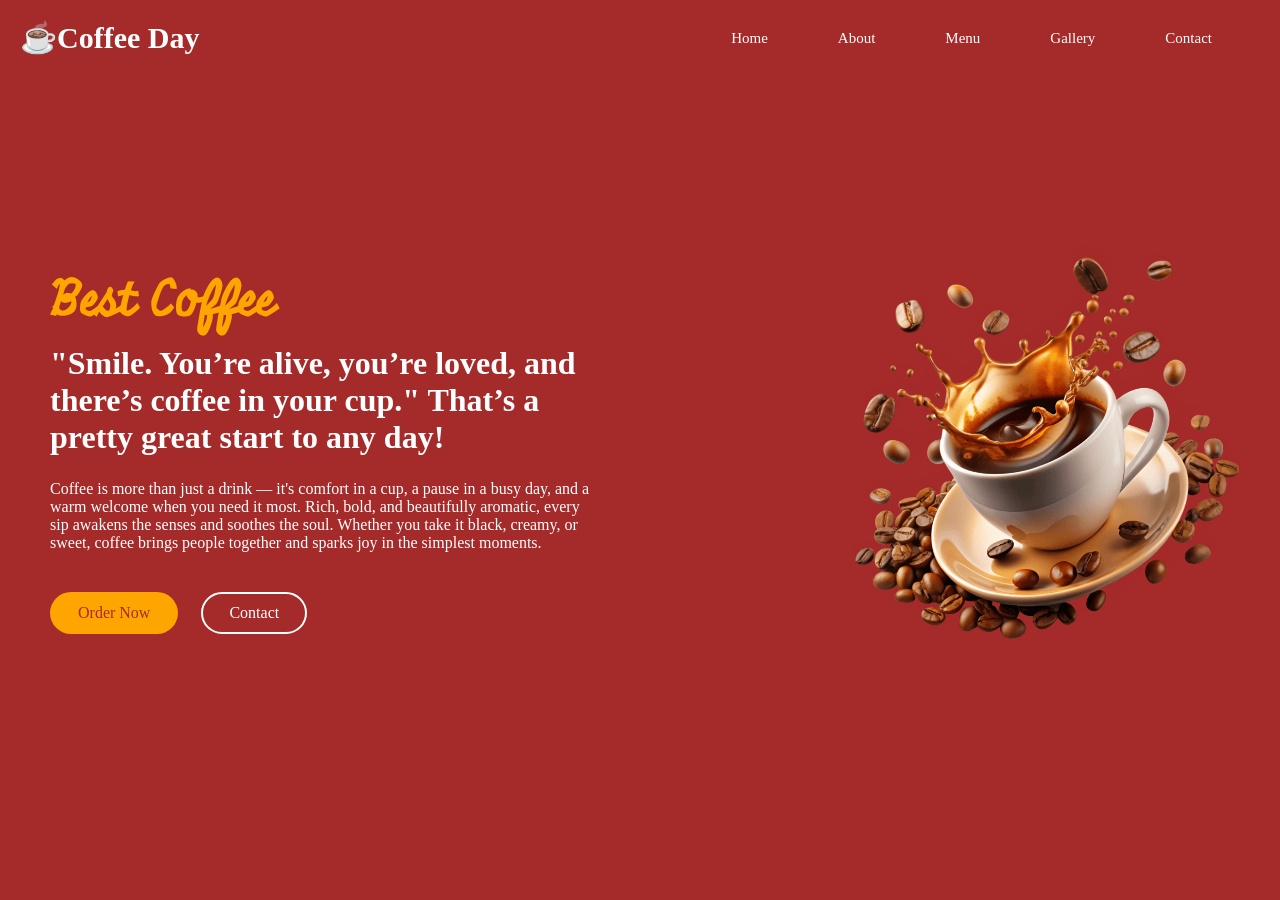
<file: index.html>
<html lang="en">
<head>
    <meta charset="UTF-8">
    <meta name="viewport" content="width=device-width, initial-scale=1.0">
    <title>Coffee Website</title>
    <link rel="stylesheet" href="styles.css">
</head>
<body>
    <header>
        <nav class="navbar">
            <a href="index.html" class="nav-logo">
                <h2 class="logo-text">☕Coffee Day</h2>
            </a>
            <ul class="nav-menu">
                <li class="nav-item">
                    <a href="index.html" class="nav-link">Home</a>
                    <a href="about.html" class="nav-link">About</a>
                    <a href="menu.html" class="nav-link">Menu</a>
                    <a href="gallery.html" class="nav-link">Gallery</a>
                    <a href="contact.html" class="nav-link">Contact</a>
                </li>
            </ul>
        </nav>
    </header>
    <main>
        <section class="section">
            <div class="content">
                <div class="details">
                    <h2 class="title">Best Coffee</h2>
                    <h3 class="subtitle">"Smile. You’re alive, you’re loved, and there’s coffee in your cup."
That’s a pretty great start to any day!</h3>
                    <p class="description">Coffee is more than just a drink — it's comfort in a cup, a pause in a busy day, and a warm welcome when you need it most. Rich, bold, and beautifully aromatic, every sip awakens the senses and soothes the soul. Whether you take it black, creamy, or sweet, coffee brings people together and sparks joy in the simplest moments.</p>
                    <div class="buttons">
                        <a href="menu.html" class="button order">Order Now</a>
                        <a href="contact.html" class="button contact">Contact</a>
                    </div>
                </div>
                <div class="image">
                    <img src="coffee1.png" alt="Hero">
                </div>
            </div>
        </section>
    </main>
</body>
</html>
</file>
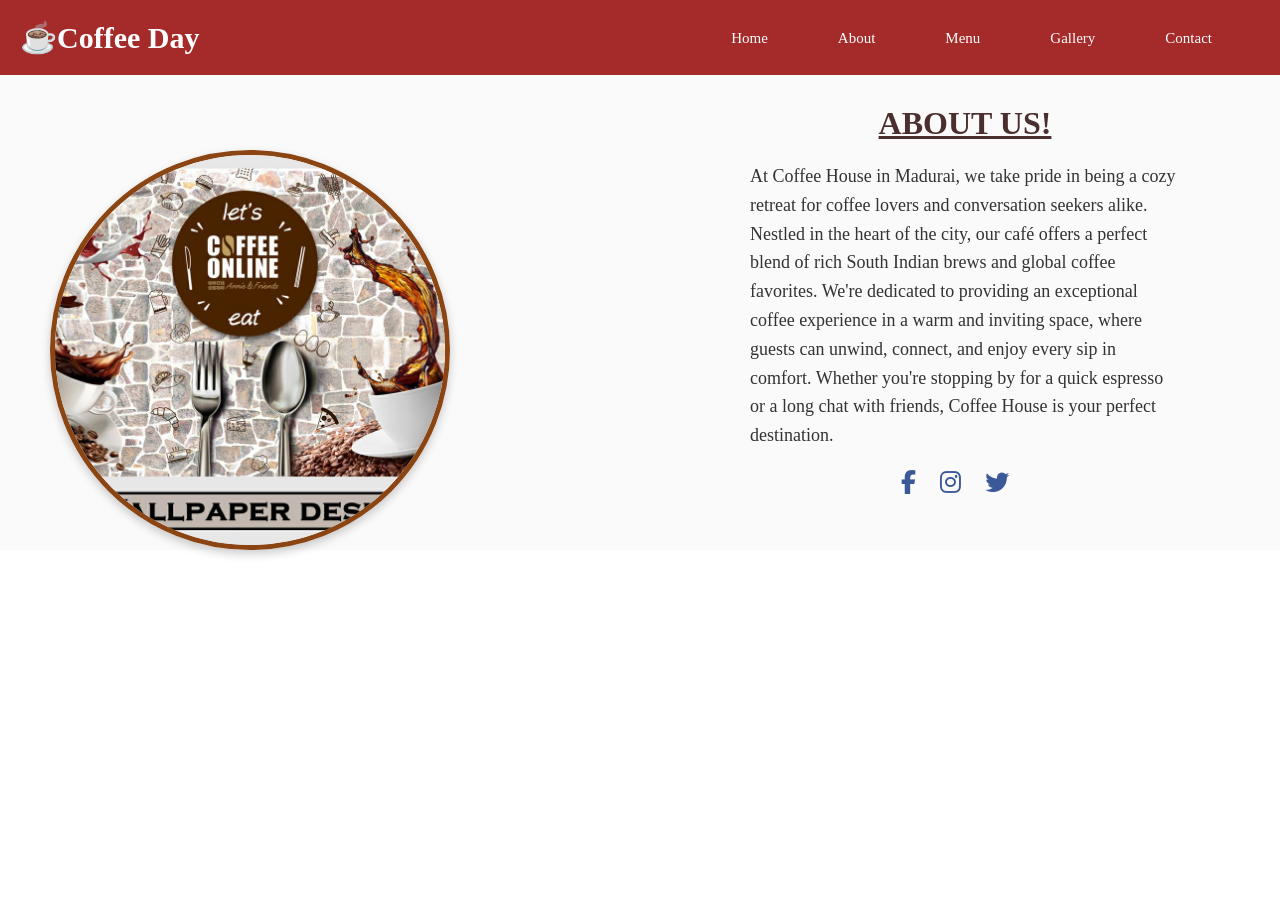
<file: about.html>
<html lang="en">
<head>
    <meta charset="UTF-8">
    <meta name="viewport" content="width=device-width, initial-scale=1.0">
    <title>Document</title>
    <link rel="stylesheet" href="styles.css">
    <link rel="stylesheet" href="styles1.css">
    <link rel="stylesheet" href="https://cdnjs.cloudflare.com/ajax/libs/font-awesome/6.4.0/css/all.min.css">

</head>
<body>
    <header>
        <nav class="navbar">
            <a href="#" class="nav-logo">
                <h2 class="logo-text">☕Coffee Day</h2>
            </a>
            <ul class="nav-menu">
                <li class="nav-item">
                    <a href="index.html" class="nav-link">Home</a>
                    <a href="about.html" class="nav-link">About</a>
                    <a href="menu.html" class="nav-link">Menu</a>
                    <a href="gallery.html" class="nav-link">Gallery</a>
                    <a href="contact.html" class="nav-link">Contact</a>
                </li>
            </ul>
        </nav>
    </header>
    <main>
        <section class="about">
            <div class="about-content">
                <div class="image">
                    <img src="about.png" alt="about" class="img" />
                </div>
                <div class="about-details">
                    <h2>ABOUT US!</h2>
                    <p>
                        At Coffee House in Madurai, we take pride in being a cozy retreat for coffee lovers and conversation seekers alike. Nestled in the heart of the city, our café offers a perfect blend of rich South Indian brews and global coffee favorites. We're dedicated to providing an exceptional coffee experience in a warm and inviting space, where guests can unwind, connect, and enjoy every sip in comfort. Whether you're stopping by for a quick espresso or a long chat with friends, Coffee House is your perfect destination.
                    </p>
                    <div class="social-icons">
                        <a href="https://facebook.com/yourpage" class="icon"><i class="fab fa-facebook-f"></i></a>
                        <a href="https://instagram.com/yourpage" class="icon"><i class="fab fa-instagram"></i></a>
                        <a href="https://twitter.com/yourpage" class="icon"><i class="fab fa-twitter"></i></a>
                    </div>
                </div>
            </div>
        </section>
    </main>
</body>
</html>
</file>
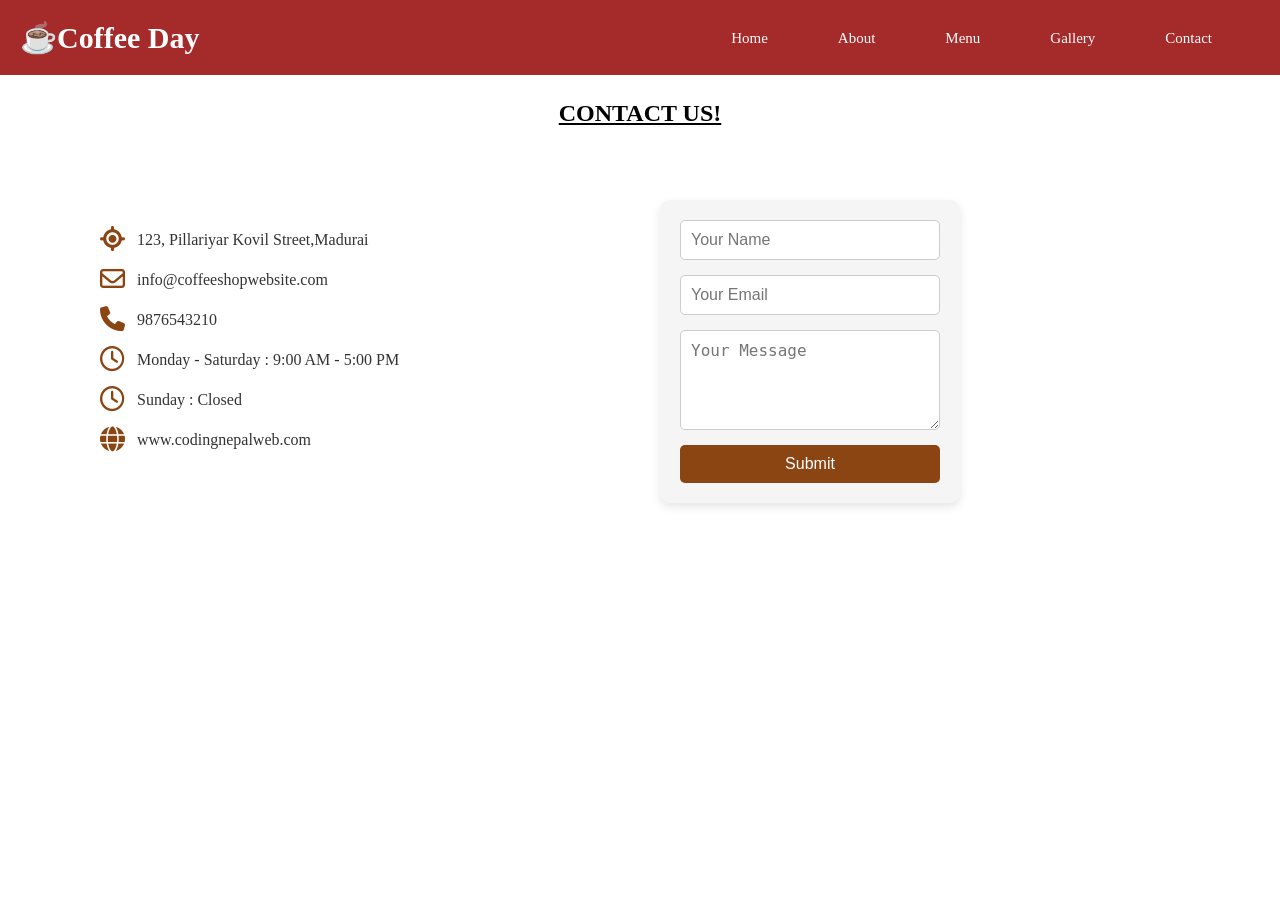
<file: contact.html>
<html lang="en">
<head>
    <meta charset="UTF-8">
    <meta name="viewport" content="width=device-width, initial-scale=1.0">
    <title>Document</title>
    <link rel="stylesheet" href="styles.css">
    <link rel="stylesheet" href="styles2.css">
     <link rel="stylesheet" href="https://cdnjs.cloudflare.com/ajax/libs/font-awesome/6.4.0/css/all.min.css">
</head>
</head>
<body>
    <header>
        <nav class="navbar">
            <a href="#" class="nav-logo">
                <h2 class="logo-text">☕Coffee Day</h2>
            </a>
            <ul class="nav-menu">
                <li class="nav-item">
                    <a href="index.html" class="nav-link">Home</a>
                    <a href="about.html" class="nav-link">About</a>
                    <a href="menu.html" class="nav-link">Menu</a>
                    <a href="gallery.html" class="nav-link">Gallery</a>
                    <a href="contact.html" class="nav-link">Contact</a>
                </li>
            </ul>
        </nav>
    </header>
    <main>
        <section class="contact">
            <div class="contact-content">
                <div class="contact-details">
                    <h2>CONTACT US!</h2>
                </div>
                <div class="contact-info">
                    <ul class="info-list">
                        <li class="list">
                            <i class="fa-solid fa-location-crosshairs"></i>
                            <p>123, Pillariyar Kovil Street,Madurai</p>
                        </li>
                        <li class="list">
                            <i class="fa-regular fa-envelope"></i>
                            <p>info@coffeeshopwebsite.com</p>
                        </li>
                        <li class="list">
                            <i class="fa-solid fa-phone"></i>
                            <p>9876543210</p>
                        </li>
                        <li class="list">
                            <i class="fa-regular fa-clock"></i>
                            <p>Monday - Saturday : 9:00 AM - 5:00 PM</p>
                        </li>
                        <li class="list">
                            <i class="fa-regular fa-clock"></i>
                            <p>Sunday : Closed</p>
                        </li>
                        <li class="list">
                            <i class="fa-solid fa-globe"></i>
                            <p>www.codingnepalweb.com</p>
                        </li>
                    </ul>
                    <form action="#" class="form">
                        <input type="text" placeholder="Your Name" required>
                        <input type="email" placeholder="Your Email" required>
                        <textarea placeholder="Your Message" required></textarea>
                        <button class="submit">Submit</button>
                    </form>
                </div>
            </div>
        </section>
    </main>
</body>
</html>
</file>
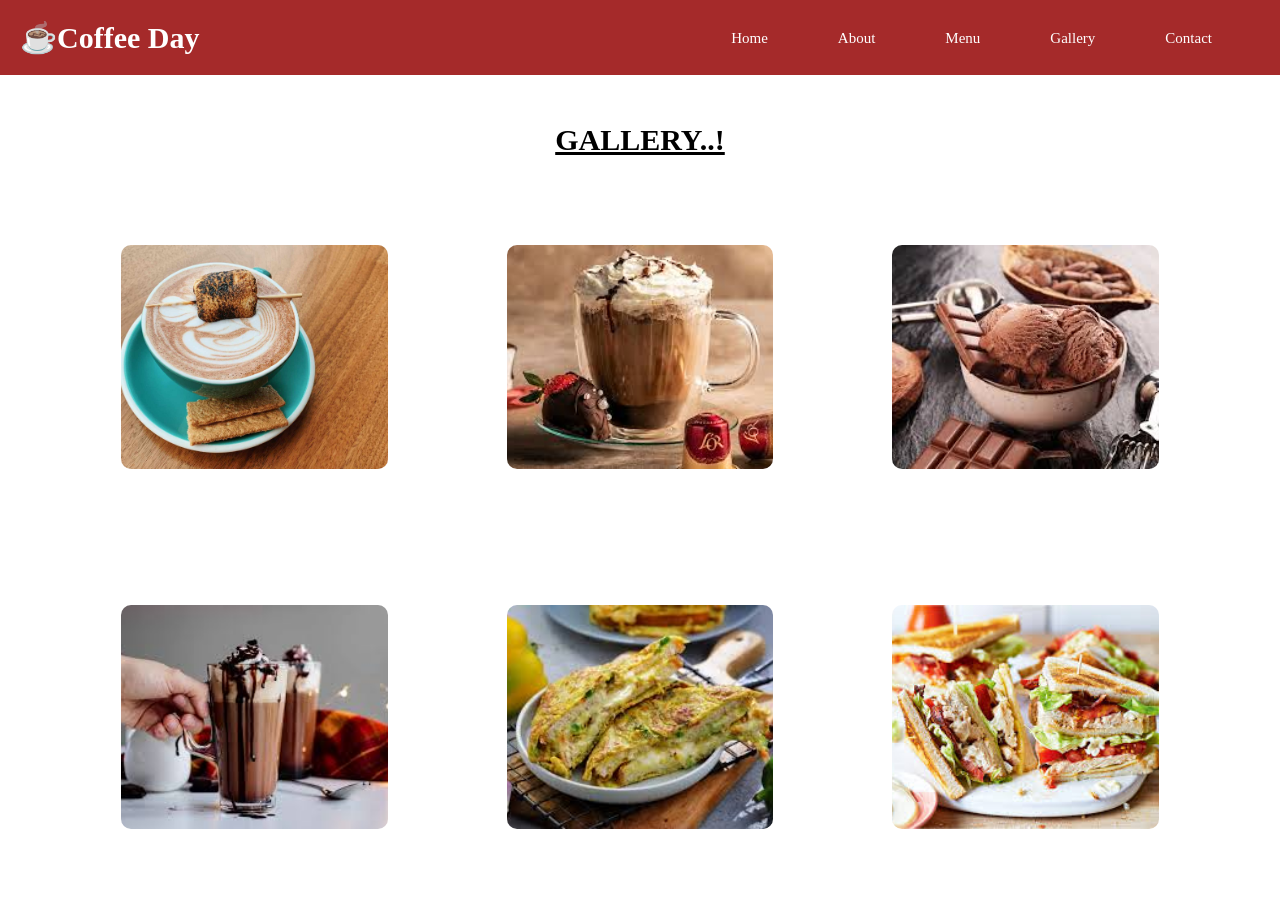
<file: gallery.html>
<html lang="en">
<head>
    <meta charset="UTF-8">
    <meta name="viewport" content="width=device-width, initial-scale=1.0">
    <title>Document</title>
    <link rel="stylesheet" href="styles.css">
    <link rel="stylesheet" href="styles3.css">
</head>
<body>
    <header>
        <nav class="navbar">
            <a href="#" class="nav-logo">
                <h2 class="logo-text">☕Coffee Day</h2>
            </a>
            <ul class="nav-menu">
                <li class="nav-item">
                    <a href="index.html" class="nav-link">Home</a>
                    <a href="about.html" class="nav-link">About</a>
                    <a href="menu.html" class="nav-link">Menu</a>
                    <a href="gallery.html" class="nav-link">Gallery</a>
                    <a href="contact.html" class="nav-link">Contact</a>
                </li>
            </ul>
        </nav>
    </header>
    <main>
        <section class="gallery">
            <h2 class="gal-title">GALLERY..!</h2>
            <div class="gal-image">
               <img src="img1.png" alt="image">
               <img src="img2.png" alt="image">
               <img src="img3.png" alt="image">
            </div>
            <div class="gal-img">
                <img src="img4.png" alt="image">
                <img src="img5.png" alt="image">
                <img src="img6.png" alt="image">
            </div>
        </section>
    </main>
</body>
</html>
</file>
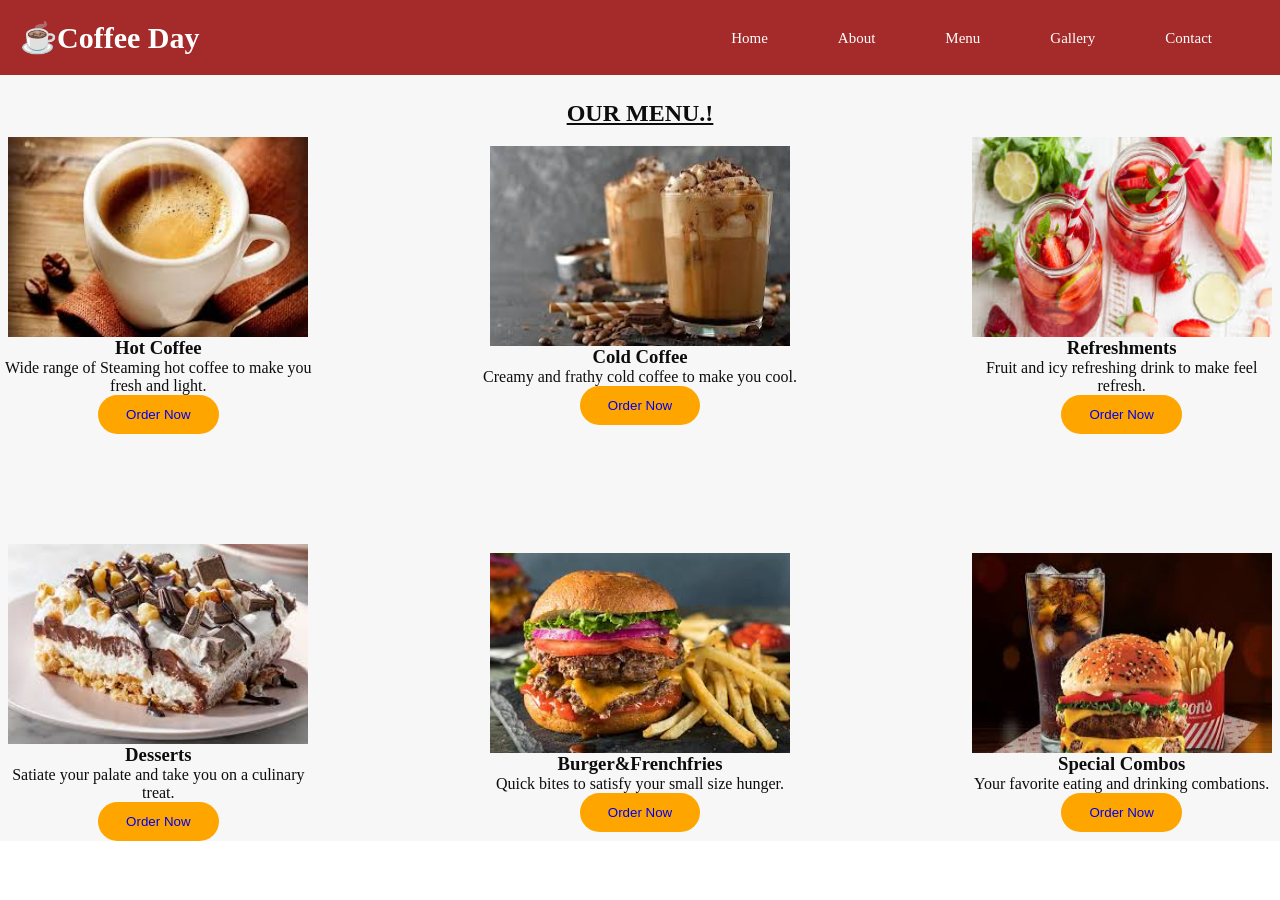
<file: menu.html>
<html lang="en">
<head>
    <meta charset="UTF-8">
    <meta name="viewport" content="width=device-width, initial-scale=1.0">
    <title>Document</title>
    <link rel="stylesheet" href="styles.css">
    <link rel="stylesheet" href="styles4.css">

</head>
<body>
    <header>
        <nav class="navbar">
            <a href="#" class="nav-logo">
                <h2 class="logo-text">☕Coffee Day</h2>
            </a>
            <ul class="nav-menu">
                <li class="nav-item">
                    <a href="index.html" class="nav-link">Home</a>
                    <a href="about.html" class="nav-link">About</a>
                    <a href="menu.html" class="nav-link">Menu</a>
                    <a href="gallery.html" class="nav-link">Gallery</a>
                    <a href="contact.html" class="nav-link">Contact</a>
                </li>
            </ul>
        </nav>
    </header>
    <main>
        <section class="menu-section">
            <h2 class="section-title">OUR MENU.!</h2>
            <div class="section-content">
                <ul class="menu-list">
                    <li class="menu-item">
                        <img src="hot.png" alt="menu" class="menu-image">
                        <h3 class="name">Hot Coffee</h3>
                        <p class="text">Wide range of Steaming hot coffee to make you fresh and light.</p>
                        <button class="bt"><a href="order1.html">Order Now</a></button>
                    </li>
                     <li class="menu-item">
                        <img src="cold.png" alt="menu" class="menu-image">
                        <h3 class="name">Cold Coffee</h3>
                        <p class="text">Creamy and frathy cold coffee to make you cool.</p>
                        <button class="bt"><a href="order2.html">Order Now</a></button>
                    </li>
                     <li class="menu-item">
                        <img src="refresh.png" alt="menu" class="menu-image">
                        <h3 class="name">Refreshments</h3>
                        <p class="text">Fruit and icy refreshing drink to make feel refresh.</p>
                        <button class="bt"><a href="order3.html">Order Now</a></button>
                    </li>
                     <li class="menu-item">
                        <img src="dessert.png" alt="menu" class="menu-image">
                        <h3 class="name">Desserts</h3>
                        <p class="text">Satiate your palate and take you on a culinary treat.</p>
                        <button class="bt"><a href="order4.html">Order Now</a></button>
                    </li>
                     <li class="menu-item">
                        <img src="burger.png" alt="menu" class="menu-image">
                        <h3 class="name">Burger&Frenchfries</h3>
                        <p class="text">Quick bites to satisfy your small size hunger.</p>
                        <button class="bt"><a href="order5.html">Order Now</a></button>
                    </li>
                     <li class="menu-item">
                        <img src="combo.png" alt="menu" class="menu-image">
                        <h3 class="name">Special Combos</h3>
                        <p class="text">Your favorite eating and drinking combations.</p>
                        <button class="bt"><a href="order6.html">Order Now</a></button>
                    </li>
                </ul>
            </div>
        </section>
    </main>
</body>
</html>
</file>
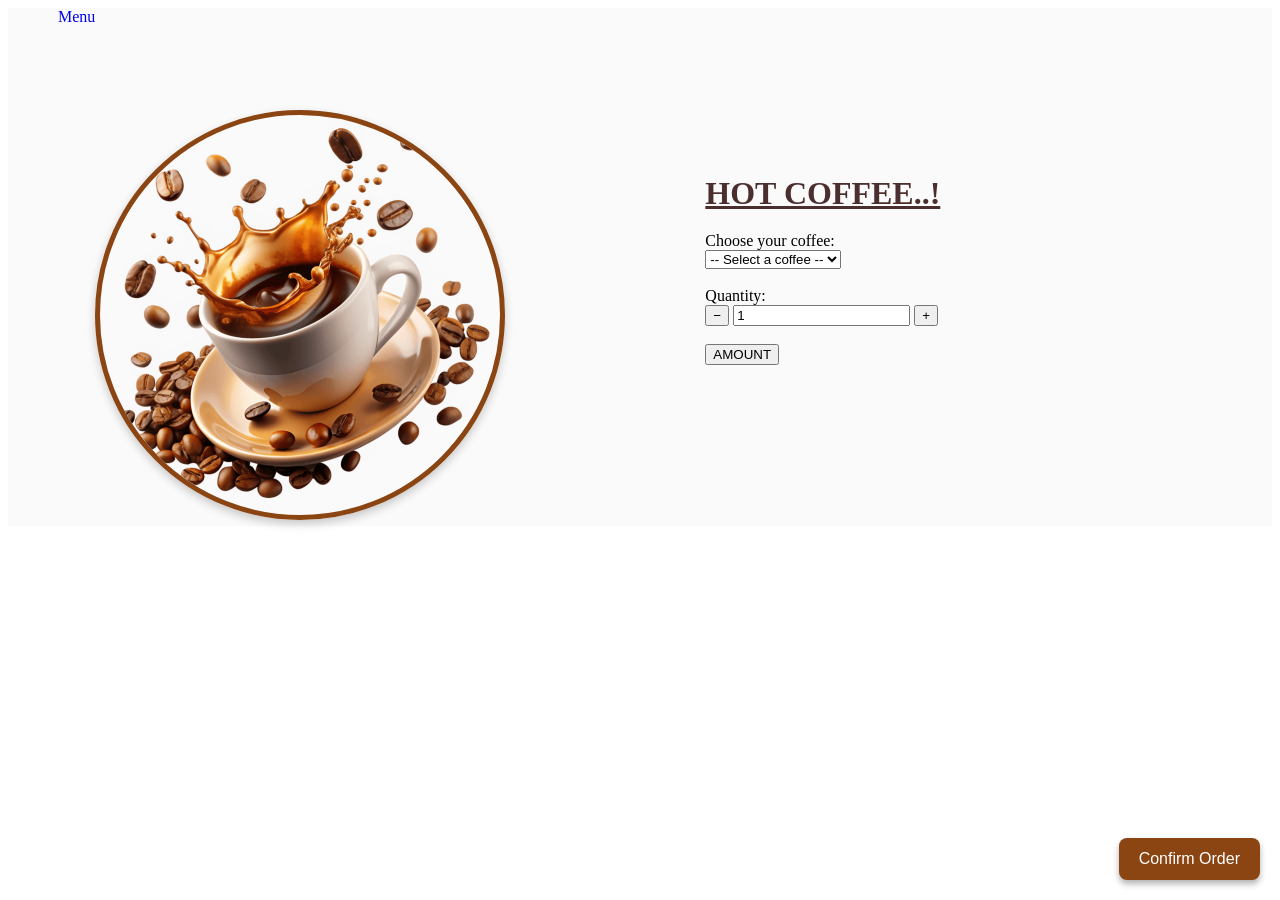
<file: order1.html>
<!DOCTYPE html>
<html lang="en">
<head>
    <meta charset="UTF-8">
    <meta name="viewport" content="width=device-width, initial-scale=1.0">
    <title>About Us - Coffee House</title>
    <style>
        .button{
            text-decoration: none;
            padding-bottom: 500px;
        }
        .about { 
            display: flex;
            align-items: center;         
            padding-left: 50px;
            background-color: #fafafa;  
        }

        .about-content {
            display: flex;
            align-items: center;
        }

        .image .img {
            width: 400px;
            height: 400px;
            margin-top: 100px;
            border-radius: 50%;
            object-fit: cover;
            border: 5px solid #8b4513;  
            box-shadow: 0 4px 10px rgba(0, 0, 0, 0.2);
        }

        .about-details {
            max-width: 600px;
            padding-left: 200px;
        }

        .about-details h2 {
            text-align: center;
            text-decoration: underline;
            margin-bottom: 20px;
            font-size: 32px;
            color: #4b2e2e;
            padding-right: 100px;
        }

        .about-details p {
            font-size: 18px;
            line-height: 1.6;
            padding-right: 100px;
            color: #333;
        }

        .confirm-btn {
            position: fixed;
            bottom: 20px;
            right: 20px;
            padding: 12px 20px;
            background-color: #8b4513;
            color: white;
            border: none;
            border-radius: 8px;
            font-size: 16px;
            cursor: pointer;
            box-shadow: 0 4px 6px rgba(0, 0, 0, 0.3);
            transition: background-color 0.3s ease;
        }

        .confirm-btn:hover {
            background-color: #a0522d;
        }
    </style>
</head>
<body>
    <main>
        <section class="about">
            <a href="menu.html" class="button">Menu</a>
            <div class="about-content">
                <div class="image">
                    <img src="coffee1.png" alt="about" class="img" />
                </div>
                <div class="about-details">
                    <h2>HOT COFFEE..!</h2>
                    <form id="order-form">
                        <label for="coffee">Choose your coffee:</label><br>
                        <select id="coffee" name="coffee" required>
                            <option>-- Select a coffee --</option>
                            <option>Espresso - ₹90</option>
                            <option>Cafe Latte - ₹130</option>
                            <option>Cappuccino - ₹120</option>
                            <option>Irish Coffee - ₹180</option>
                        </select><br><br>
                        
                        <label>Quantity:</label><br>
                        <div class="quantity-container">
                            <button type="button" class="quantity-btn" onclick="decreaseQuantity()">−</button>
                            <input type="text" id="quantity" name="quantity" class="quantity-input" value="1" readonly>
                            <button type="button" class="quantity-btn" onclick="increaseQuantity()">+</button>
                        </div><br>
                    </form>
                    <button type="button" onclick="calculatePrice()">AMOUNT</button>
                    <p id="total-amount" style="font-size: 20px; font-weight: bold; color: #8b4513; margin-top: 10px;"></p>
                </div>
            </div>
        </section>
    </main>

    <button class="confirm-btn" onclick="confirmOrder()">Confirm Order</button>

    <script>
        function increaseQuantity() {
            const qtyInput = document.getElementById('quantity');
            let qty = parseInt(qtyInput.value);
            qtyInput.value = qty + 1;
        }

        function decreaseQuantity() {
            const qtyInput = document.getElementById('quantity');
            let qty = parseInt(qtyInput.value);
            if (qty > 1) {
                qtyInput.value = qty - 1;
            }
        }

        function calculatePrice() {
            const coffeeSelect = document.getElementById('coffee');
            const quantity = parseInt(document.getElementById('quantity').value);
            const coffeeText = coffeeSelect.value;
            let price = 0;

            if (coffeeText.includes('₹90')) {
                price = 90;
            } else if (coffeeText.includes('₹120')) {
                price = 120;
            } else if (coffeeText.includes('₹130')) {
                price = 130;
            } else if (coffeeText.includes('₹180')) {
                price = 180;
            } else {
                document.getElementById('total-amount').innerText = "Please select a coffee.";
                return;
            }

            const total = price * quantity;
            document.getElementById('total-amount').innerText = 
                `Total Amount for ${quantity} ${coffeeText.split(' -')[0]}(s): ₹${total}`;
        }

        function confirmOrder() {
            const coffeeSelect = document.getElementById('coffee');
            const quantity = document.getElementById('quantity').value;
            const coffeeText = coffeeSelect.value;

            if (coffeeText === "-- Select a coffee --") {
                alert("⚠️ Please select a coffee before confirming your order.");
                return;
            }
            alert(`✅ Your order for ${quantity} ${coffeeText.split(' -')[0]}(s) is confirmed!`);
            document.getElementById('coffee').selectedIndex = 0;
            document.getElementById('quantity').value = 1;
            document.getElementById('total-amount').innerText = "";
        }
    </script>
</body>
</html>
</file>
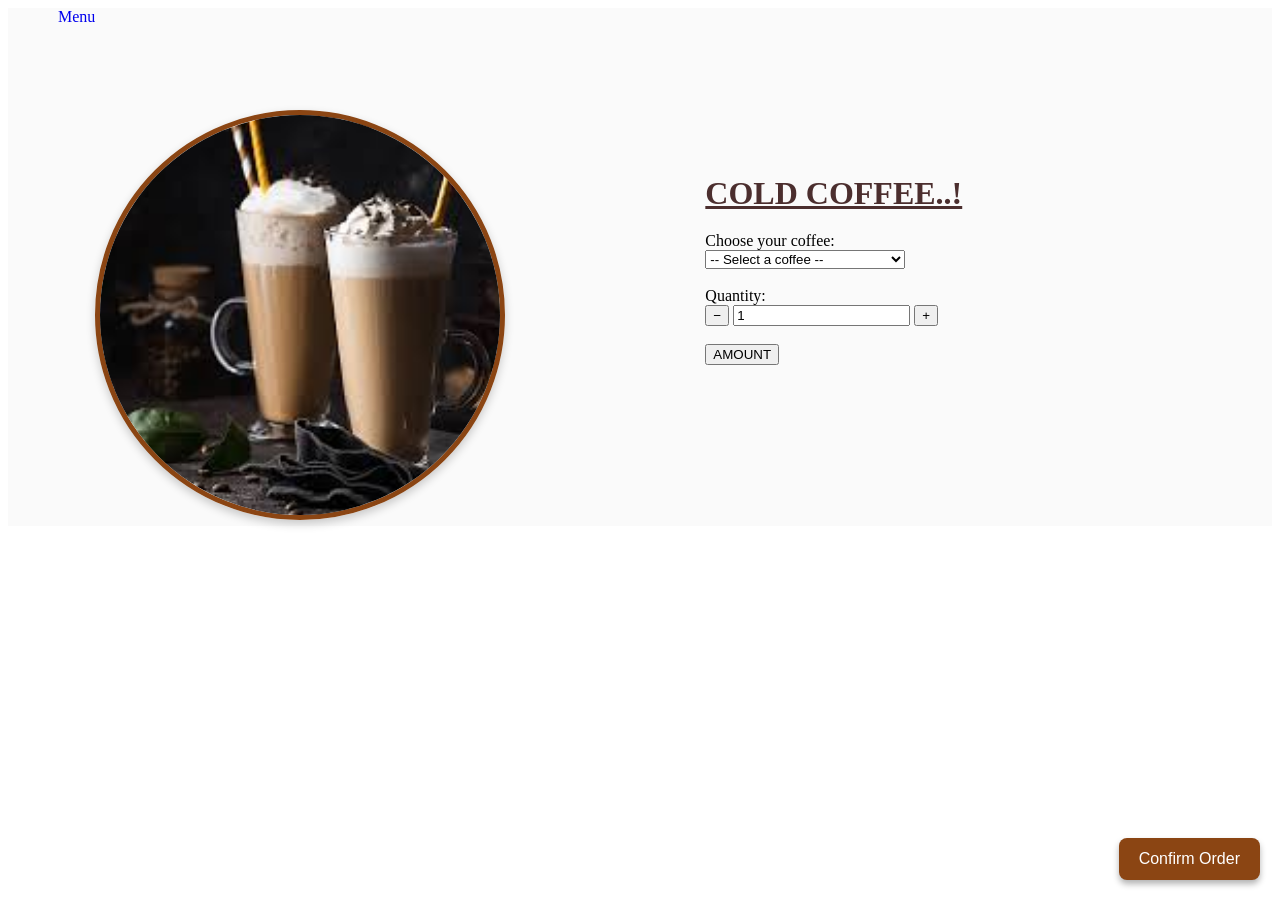
<file: order2.html>
<!DOCTYPE html>
<html lang="en">
<head>
    <meta charset="UTF-8">
    <meta name="viewport" content="width=device-width, initial-scale=1.0">
    <title>About Us - Coffee House</title>
    <style>
        .button{
            text-decoration: none;
            padding-bottom: 500px;
        }
        .about { 
            display: flex;
            align-items: center;         
            padding-left: 50px;
            background-color: #fafafa;  
        }

        .about-content {
            display: flex;
            align-items: center;
        }

        .image .img {
            width: 400px;
            height: 400px;
            margin-top: 100px;
            border-radius: 50%;
            object-fit: cover;
            border: 5px solid #8b4513;  
            box-shadow: 0 4px 10px rgba(0, 0, 0, 0.2);
        }

        .about-details {
            max-width: 600px;
            padding-left: 200px;
        }

        .about-details h2 {
            text-align: center;
            text-decoration: underline;
            margin-bottom: 20px;
            font-size: 32px;
            color: #4b2e2e;
            padding-right: 100px;
        }

        .about-details p {
            font-size: 18px;
            line-height: 1.6;
            padding-right: 100px;
            color: #333;
        }
        .confirm-btn {
            position: fixed;
            bottom: 20px;
            right: 20px;
            padding: 12px 20px;
            background-color: #8b4513;
            color: white;
            border: none;
            border-radius: 8px;
            font-size: 16px;
            cursor: pointer;
            box-shadow: 0 4px 6px rgba(0, 0, 0, 0.3);
            transition: background-color 0.3s ease;
        }

        .confirm-btn:hover {
            background-color: #a0522d;
        }


    </style>
</head>
<body>
    <main>
        <section class="about">
            <a href="menu.html" class="button">Menu</a>
            <div class="about-content">
                <div class="image">
                    <img src="order2.png" alt="about" class="img" />
                </div>
                <div class="about-details">
                    <h2>COLD COFFEE..!</h2>
                    <form action="submit_order.php" method="post">
                        <label for="coffee">Choose your coffee:</label><br>
                        <select id="coffee" name="coffee" required>
                            <option>-- Select a coffee --</option>
                            <option>Classic Cold Coffee - ₹120</option>
                            <option>Cold Brew - ₹140</option>
                            <option>Oreo Coffee Shake - ₹170</option>
                            <option>Ice Cream Cold Coffee - ₹160</option>
                        </select><br><br>
                        
                        <label>Quantity:</label><br>
                        <div class="quantity-container">
                            <button type="button" class="quantity-btn" onclick="decreaseQuantity()">−</button>
                            <input type="text" id="quantity" name="quantity" class="quantity-input" value="1" readonly>
                            <button type="button" class="quantity-btn" onclick="increaseQuantity()">+</button>
                        </div><br>
                    </form>
                    <button type="button" onclick="calculatePrice()">AMOUNT</button>
                    <p id="total-amount" style="font-size: 20px; font-weight: bold; color: #8b4513; margin-top: 10px;"></p>
                </div>
            </div>
        </section>
    </main>
<button class="confirm-btn" onclick="confirmorder()">Confirm Order</button>
                    <script>
                        function increaseQuantity() {
                        const qtyInput = document.getElementById('quantity');
                        let qty = parseInt(qtyInput.value);
                        qtyInput.value = qty + 1;
                        }

                        function decreaseQuantity() {
                            const qtyInput = document.getElementById('quantity');
                            let qty = parseInt(qtyInput.value);
                            if (qty > 1) {
                                qtyInput.value = qty - 1;
                            }
                        }

                        function calculatePrice() {
                            const coffeeSelect = document.getElementById('coffee');
                            const quantity = parseInt(document.getElementById('quantity').value);
                            const coffeeText = coffeeSelect.value;
                            let price = 0;

                            if (coffeeText.includes('₹120')) {
                                price = 120;
                            } else if (coffeeText.includes('₹140')) {
                                price = 140;
                            } else if (coffeeText.includes('₹160')) {
                                price = 160;
                            } else if (coffeeText.includes('₹170')) {
                                price = 170;
                            } else {
                                document.getElementById('total-amount').innerText = "Please select a coffee.";
                                return;
                            }

                            const total = price * quantity;
                            document.getElementById('total-amount').innerText = `Total Amount for ${quantity} ${coffeeText.split(' -')[0]}(s): ₹${total}`;
                        }
                        function confirmorder(){
                            const coffeeSelect=document.getElementById('coffee');
                            const quantity=document.getElementById('quantity').value;
                            const coffeeText=coffeeSelect.value;
                            if(coffeeText=="-- Select a coffee --"){
                                alert("⚠️ Please select a coffee before confirming your order.");
                                return;
                            }
                            alert(`✅ Your order for ${quantity} ${coffeeText.split(' -')[0]}(s) is confirmed!`);
                            document.getElementById('coffee').selectedIndex = 0;
                            document.getElementById('quantity').value = 1;
                            document.getElementById('total-amount').innerText = "";
                        }
                    </script>
</body>
</html>
</file>
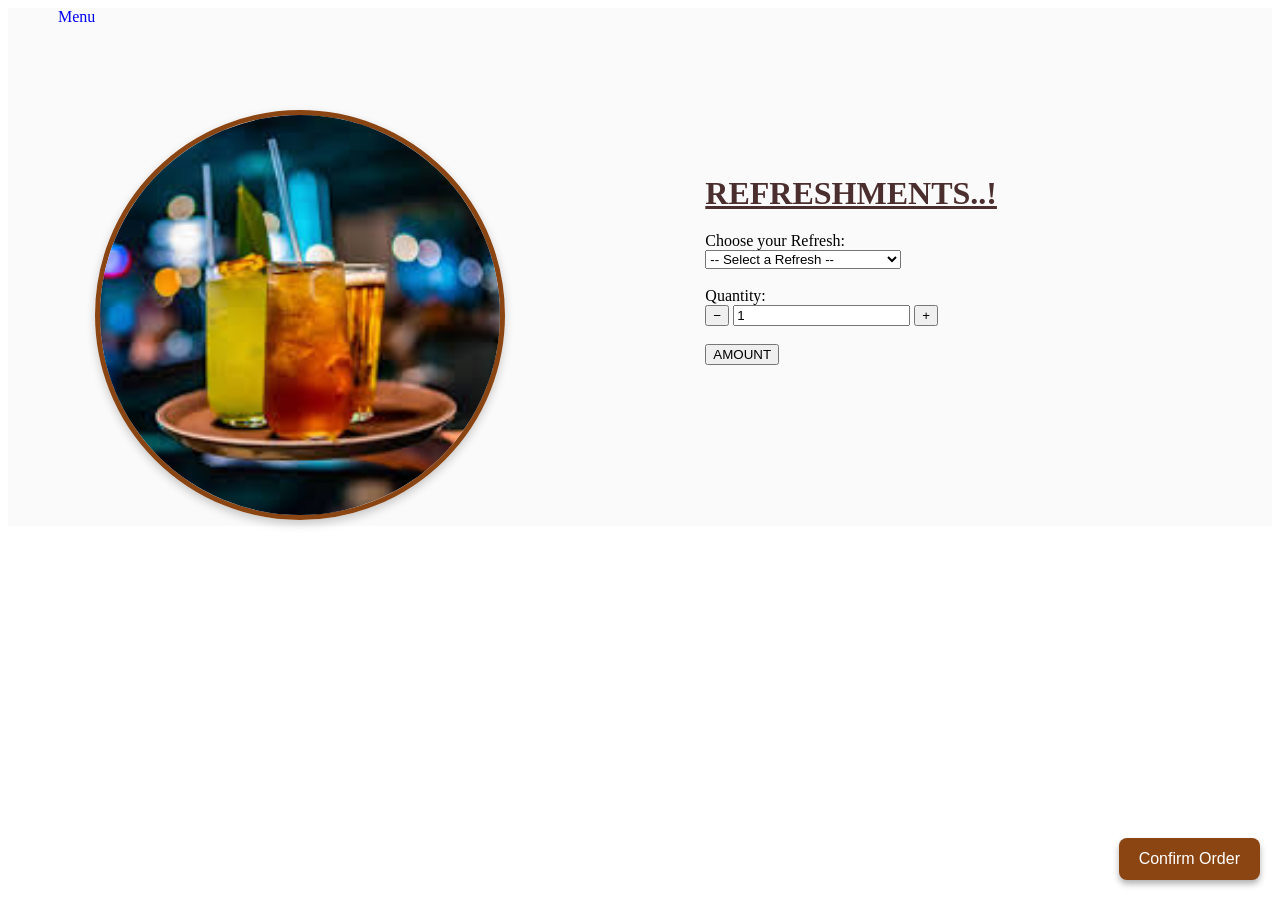
<file: order3.html>
<!DOCTYPE html>
<html lang="en">
<head>
    <meta charset="UTF-8">
    <meta name="viewport" content="width=device-width, initial-scale=1.0">
    <title>About Us - Coffee House</title>
    <style>
        .button{
            text-decoration: none;
            padding-bottom: 500px;
        }
        .about { 
            display: flex;
            align-items: center;         
            padding-left: 50px;
            background-color: #fafafa;  
        }

        .about-content {
            display: flex;
            align-items: center;
        }

        .image .img {
            width: 400px;
            height: 400px;
            margin-top: 100px;
            border-radius: 50%;
            object-fit: cover;
            border: 5px solid #8b4513;  
            box-shadow: 0 4px 10px rgba(0, 0, 0, 0.2);
        }

        .about-details {
            max-width: 600px;
            padding-left: 200px;
        }

        .about-details h2 {
            text-align: center;
            text-decoration: underline;
            margin-bottom: 20px;
            font-size: 32px;
            color: #4b2e2e;
            padding-right: 100px;
        }

        .about-details p {
            font-size: 18px;
            line-height: 1.6;
            padding-right: 100px;
            color: #333;
        }
        .confirm-btn {
            position: fixed;
            bottom: 20px;
            right: 20px;
            padding: 12px 20px;
            background-color: #8b4513;
            color: white;
            border: none;
            border-radius: 8px;
            font-size: 16px;
            cursor: pointer;
            box-shadow: 0 4px 6px rgba(0, 0, 0, 0.3);
            transition: background-color 0.3s ease;
        }

        .confirm-btn:hover {
            background-color: #a0522d;
        }


    </style>
</head>
<body>
    <main>
        <section class="about">
            <a href="menu.html" class="button">Menu</a>
            <div class="about-content">
                <div class="image">
                    <img src="order3.png" alt="about" class="img" />
                </div>
                <div class="about-details">
                    <h2>REFRESHMENTS..!</h2>
                    <form action="submit_order.php" method="post">
                        <label for="coffee">Choose your Refresh:</label><br>
                        <select id="coffee" name="coffee" required>
                            <option>-- Select a Refresh --</option>
                            <option>Mint Mojito - ₹110</option>
                            <option>Rose Milk - ₹130</option>
                            <option>Strawberry Lemonade - ₹120</option>
                            <option>Sparkling Apple Juice - ₹100</option>
                        </select><br><br>
                        
                        <label>Quantity:</label><br>
                        <div class="quantity-container">
                            <button type="button" class="quantity-btn" onclick="decreaseQuantity()">−</button>
                            <input type="text" id="quantity" name="quantity" class="quantity-input" value="1" readonly>
                            <button type="button" class="quantity-btn" onclick="increaseQuantity()">+</button>
                        </div><br>
                    </form>
                    <button type="button" onclick="calculatePrice()">AMOUNT</button>
                    <p id="total-amount" style="font-size: 20px; font-weight: bold; color: #8b4513; margin-top: 10px;"></p>
                </div>
            </div>
        </section>
    </main>
<button class="confirm-btn" onclick="confirmorder()">Confirm Order</button>
                    <script>
                        function increaseQuantity() {
                        const qtyInput = document.getElementById('quantity');
                        let qty = parseInt(qtyInput.value);
                        qtyInput.value = qty + 1;
                        }

                        function decreaseQuantity() {
                            const qtyInput = document.getElementById('quantity');
                            let qty = parseInt(qtyInput.value);
                            if (qty > 1) {
                                qtyInput.value = qty - 1;
                            }
                        }

                        function calculatePrice() {
                            const coffeeSelect = document.getElementById('coffee');
                            const quantity = parseInt(document.getElementById('quantity').value);
                            const coffeeText = coffeeSelect.value;
                            let price = 0;

                            if (coffeeText.includes('₹100')) {
                                price = 100;
                            } else if (coffeeText.includes('₹110')) {
                                price = 110;
                            } else if (coffeeText.includes('₹120')) {
                                price = 120;
                            } else if (coffeeText.includes('₹130')) {
                                price = 130;
                            } else {
                                document.getElementById('total-amount').innerText = "Please select a coffee.";
                                return;
                            }

                            const total = price * quantity;
                            document.getElementById('total-amount').innerText = `Total Amount for ${quantity} ${coffeeText.split(' -')[0]}(s): ₹${total}`;
                        }
                        function confirmorder(){
                            const coffeeSelect=document.getElementById('coffee');
                            const quantity=document.getElementById('quantity').value;
                            const coffeeText=coffeeSelect.value;
                            if(coffeeText=="-- Select a Refresh --"){
                                alert("⚠️ Please select a coffee before confirming your order.");
                                return;
                            }
                            alert(`✅ Your order for ${quantity} ${coffeeText.split(' -')[0]}(s) is confirmed!`);
                            document.getElementById('coffee').selectedIndex = 0;
                            document.getElementById('quantity').value = 1;
                            document.getElementById('total-amount').innerText = "";
                        }
                    </script>
</body>
</html>
</file>
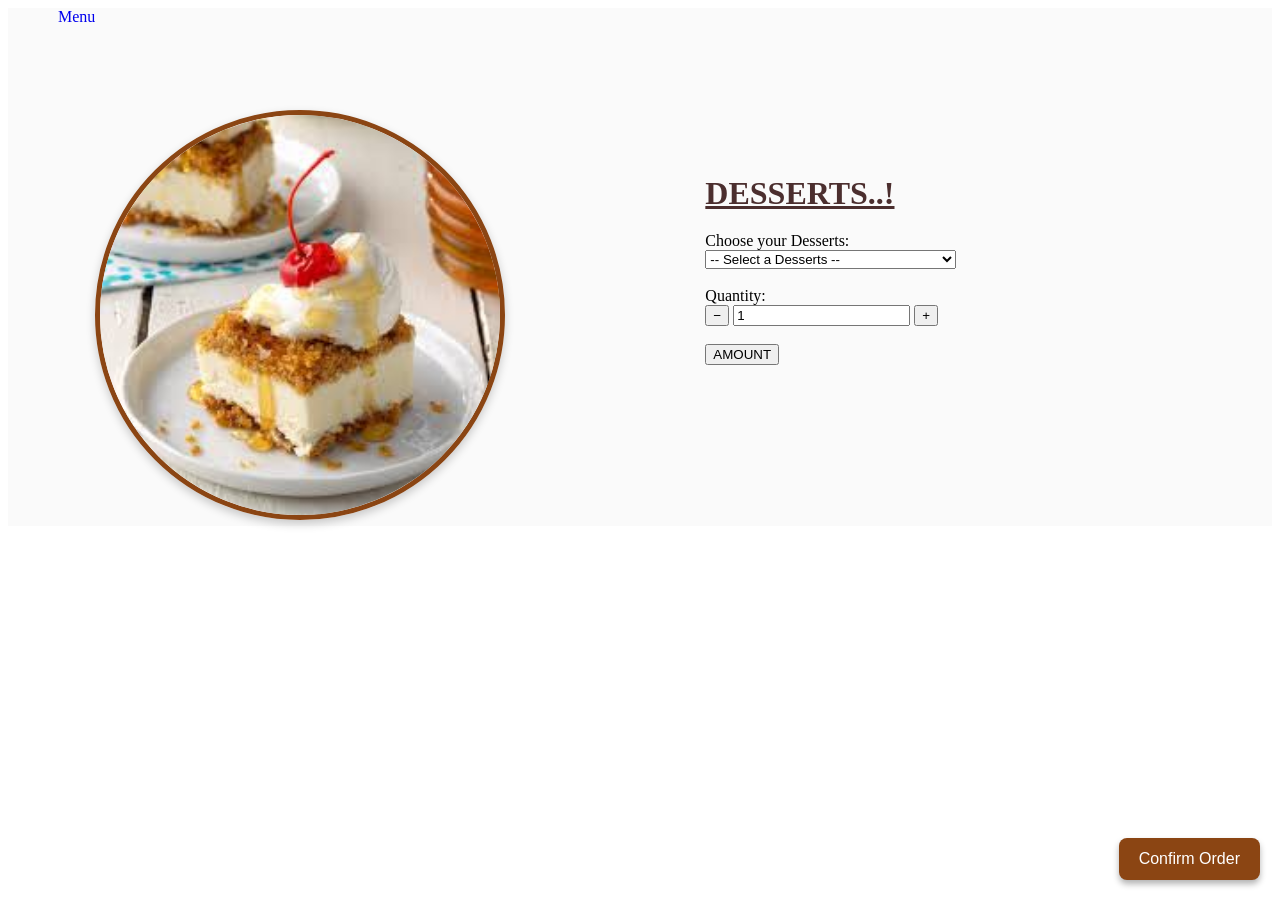
<file: order4.html>
<!DOCTYPE html>
<html lang="en">
<head>
    <meta charset="UTF-8">
    <meta name="viewport" content="width=device-width, initial-scale=1.0">
    <title>About Us - Coffee House</title>
    <style>
        .button{
            text-decoration: none;
            padding-bottom: 500px;
        }
        .about { 
            display: flex;
            align-items: center;         
            padding-left: 50px;
            background-color: #fafafa;  
        }

        .about-content {
            display: flex;
            align-items: center;
        }

        .image .img {
            width: 400px;
            height: 400px;
            margin-top: 100px;
            border-radius: 50%;
            object-fit: cover;
            border: 5px solid #8b4513;  
            box-shadow: 0 4px 10px rgba(0, 0, 0, 0.2);
        }

        .about-details {
            max-width: 600px;
            padding-left: 200px;
        }

        .about-details h2 {
            text-align: center;
            text-decoration: underline;
            margin-bottom: 20px;
            font-size: 32px;
            color: #4b2e2e;
            padding-right: 100px;
        }

        .about-details p {
            font-size: 18px;
            line-height: 1.6;
            padding-right: 100px;
            color: #333;
        }
        .confirm-btn {
            position: fixed;
            bottom: 20px;
            right: 20px;
            padding: 12px 20px;
            background-color: #8b4513;
            color: white;
            border: none;
            border-radius: 8px;
            font-size: 16px;
            cursor: pointer;
            box-shadow: 0 4px 6px rgba(0, 0, 0, 0.3);
            transition: background-color 0.3s ease;
        }

        .confirm-btn:hover {
            background-color: #a0522d;
        }


    </style>
</head>
<body>
    <main>
        <section class="about">
            <a href="menu.html" class="button">Menu</a>
            <div class="about-content">
                <div class="image">
                    <img src="order4.png" alt="about" class="img" />
                </div>
                <div class="about-details">
                    <h2>DESSERTS..!</h2>
                    <form action="submit_order.php" method="post">
                        <label for="coffee">Choose your Desserts:</label><br>
                        <select id="coffee" name="coffee" required>
                            <option>-- Select a Desserts --</option>
                            <option>Red Velvet Cake Slice - ₹130</option>
                            <option>Chocolate Lava Cake - ₹140</option>
                            <option>Ice Cream Sundae - ₹140</option>
                            <option>Muffins(Chocolate/Blueberry) - ₹90</option>
                            <option>Cheesecake(Blueberry/Classic) - ₹160</option>
                        </select><br><br>
                        
                        <label>Quantity:</label><br>
                        <div class="quantity-container">
                            <button type="button" class="quantity-btn" onclick="decreaseQuantity()">−</button>
                            <input type="text" id="quantity" name="quantity" class="quantity-input" value="1" readonly>
                            <button type="button" class="quantity-btn" onclick="increaseQuantity()">+</button>
                        </div><br>
                    </form>
                    <button type="button" onclick="calculatePrice()">AMOUNT</button>
                    <p id="total-amount" style="font-size: 20px; font-weight: bold; color: #8b4513; margin-top: 10px;"></p>
                </div>
            </div>
        </section>
    </main>
<button class="confirm-btn" onclick="confirmorder()">Confirm Order</button>
                    <script>
                        function increaseQuantity() {
                        const qtyInput = document.getElementById('quantity');
                        let qty = parseInt(qtyInput.value);
                        qtyInput.value = qty + 1;
                        }

                        function decreaseQuantity() {
                            const qtyInput = document.getElementById('quantity');
                            let qty = parseInt(qtyInput.value);
                            if (qty > 1) {
                                qtyInput.value = qty - 1;
                            }
                        }

                        function calculatePrice() {
                            const coffeeSelect = document.getElementById('coffee');
                            const quantity = parseInt(document.getElementById('quantity').value);
                            const coffeeText = coffeeSelect.value;
                            let price = 0;

                            if (coffeeText.includes('₹90')) {
                                price = 90;
                            } else if (coffeeText.includes('₹140')) {
                                price = 140;
                            } else if (coffeeText.includes('₹160')) {
                                price = 160;
                            } else if (coffeeText.includes('₹130')) {
                                price = 130;
                            } else {
                                document.getElementById('total-amount').innerText = "Please select a coffee.";
                                return;
                            }

                            const total = price * quantity;
                            document.getElementById('total-amount').innerText = `Total Amount for ${quantity} ${coffeeText.split(' -')[0]}(s): ₹${total}`;
                        }
                        function confirmorder(){
                            const coffeeSelect=document.getElementById('coffee');
                            const quantity=document.getElementById('quantity').value;
                            const coffeeText=coffeeSelect.value;
                            if(coffeeText=="-- Select a Desserts --"){
                                alert("⚠️ Please select a coffee before confirming your order.");
                                return;
                            }
                            alert(`✅ Your order for ${quantity} ${coffeeText.split(' -')[0]}(s) is confirmed!`);
                            document.getElementById('coffee').selectedIndex = 0;
                            document.getElementById('quantity').value = 1;
                            document.getElementById('total-amount').innerText = "";
                        }
                    </script>
</body>
</html>
</file>
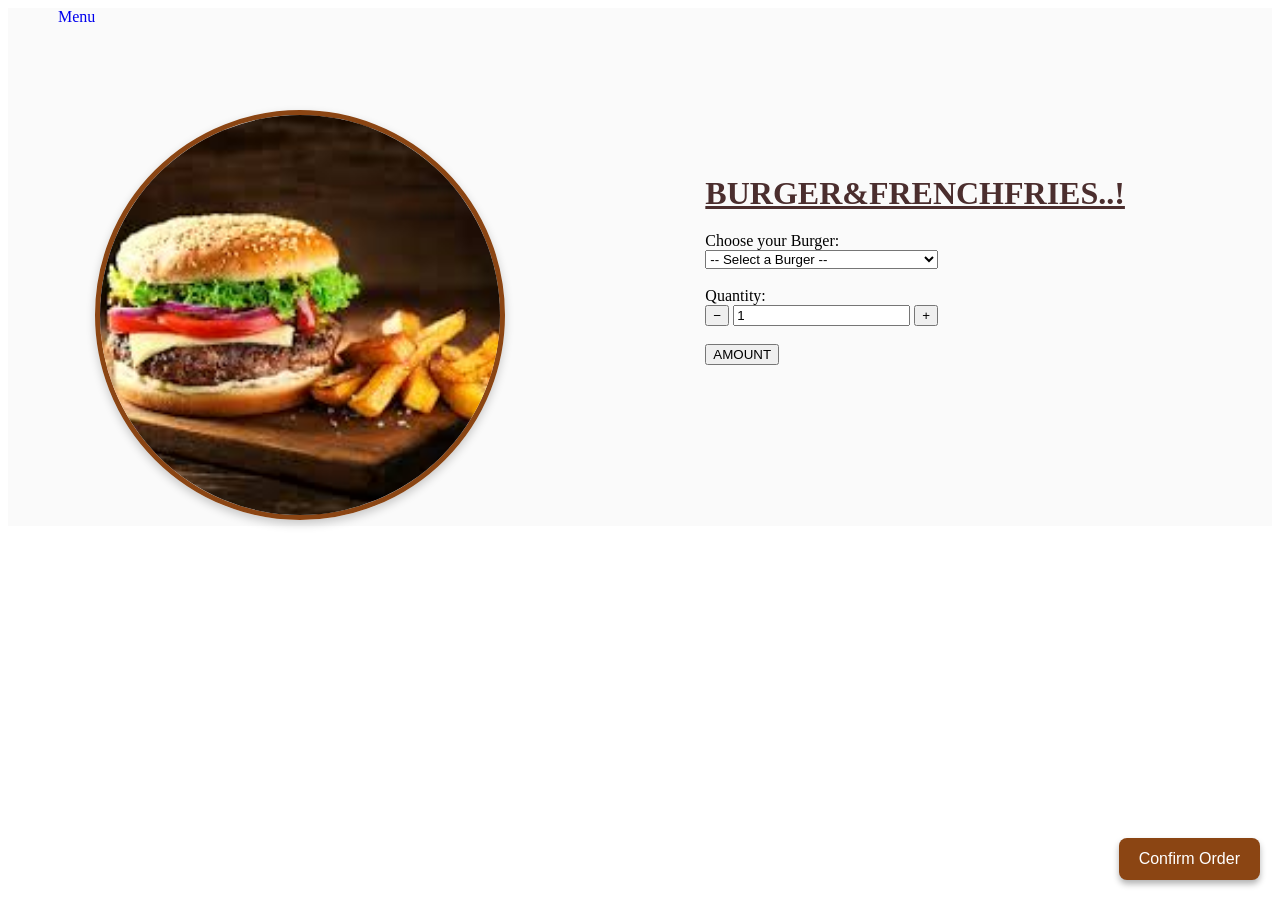
<file: order5.html>
<!DOCTYPE html>
<html lang="en">
<head>
    <meta charset="UTF-8">
    <meta name="viewport" content="width=device-width, initial-scale=1.0">
    <title>About Us - Coffee House</title>
    <style>
        .button{
            text-decoration: none;
            padding-bottom: 500px;
        }
        .about { 
            display: flex;
            align-items: center;         
            padding-left: 50px;
            background-color: #fafafa;  
        }

        .about-content {
            display: flex;
            align-items: center;
        }

        .image .img {
            width: 400px;
            height: 400px;
            margin-top: 100px;
            border-radius: 50%;
            object-fit: cover;
            border: 5px solid #8b4513;  
            box-shadow: 0 4px 10px rgba(0, 0, 0, 0.2);
        }

        .about-details {
            max-width: 600px;
            padding-left: 200px;
        }

        .about-details h2 {
            text-align: center;
            text-decoration: underline;
            margin-bottom: 20px;
            font-size: 32px;
            color: #4b2e2e;
            padding-right: 100px;
        }

        .about-details p {
            font-size: 18px;
            line-height: 1.6;
            padding-right: 100px;
            color: #333;
        }
        .confirm-btn {
            position: fixed;
            bottom: 20px;
            right: 20px;
            padding: 12px 20px;
            background-color: #8b4513;
            color: white;
            border: none;
            border-radius: 8px;
            font-size: 16px;
            cursor: pointer;
            box-shadow: 0 4px 6px rgba(0, 0, 0, 0.3);
            transition: background-color 0.3s ease;
        }

        .confirm-btn:hover {
            background-color: #a0522d;
        }


    </style>
</head>
<body>
    <main>
        <section class="about">
            <a href="menu.html" class="button">Menu</a>
            <div class="about-content">
                <div class="image">
                    <img src="order5.png" alt="about" class="img" />
                </div>
                <div class="about-details">
                    <h2>BURGER&FRENCHFRIES..!</h2>
                    <form action="submit_order.php" method="post">
                        <label for="coffee">Choose your Burger:</label><br>
                        <select id="coffee" name="coffee" required>
                            <option>-- Select a Burger --</option>
                            <option>Classic Veg Burger - ₹120</option>
                            <option>Peri Peri Veg Burger - ₹140</option>
                            <option>Double Cheese Veg Burger - ₹140</option>
                            <option>Mushroom & Cheese Burger - ₹150</option>
                            <option>Spicy Paneer Burger - ₹150</option>
                        </select><br><br>
                        
                        <label>Quantity:</label><br>
                        <div class="quantity-container">
                            <button type="button" class="quantity-btn" onclick="decreaseQuantity()">−</button>
                            <input type="text" id="quantity" name="quantity" class="quantity-input" value="1" readonly>
                            <button type="button" class="quantity-btn" onclick="increaseQuantity()">+</button>
                        </div><br>
                    </form>
                    <button type="button" onclick="calculatePrice()">AMOUNT</button>
                    <p id="total-amount" style="font-size: 20px; font-weight: bold; color: #8b4513; margin-top: 10px;"></p>

                    <script>
                        function increaseQuantity() {
                        const qtyInput = document.getElementById('quantity');
                        let qty = parseInt(qtyInput.value);
                        qtyInput.value = qty + 1;
                        }

                        function decreaseQuantity() {
                            const qtyInput = document.getElementById('quantity');
                            let qty = parseInt(qtyInput.value);
                            if (qty > 1) {
                                qtyInput.value = qty - 1;
                            }
                        }

                        function calculatePrice() {
                            const coffeeSelect = document.getElementById('coffee');
                            const quantity = parseInt(document.getElementById('quantity').value);
                            const coffeeText = coffeeSelect.value;
                            let price = 0;

                            if (coffeeText.includes('₹120')) {
                                price = 120;
                            } else if (coffeeText.includes('₹140')) {
                                price = 140;
                            } else if (coffeeText.includes('₹150')) {
                                price = 150;
                            } else {
                                document.getElementById('total-amount').innerText = "Please select a coffee.";
                                return;
                            }

                            const total = price * quantity;
                            document.getElementById('total-amount').innerText = `Total Amount for ${quantity} ${coffeeText.split(' -')[0]}(s): ₹${total}`;
                        }
                    </script>


                </div>
            </div>
        </section>
    </main>
<button class="confirm-btn">Confirm Order</button>
</body>
</html>
</file>
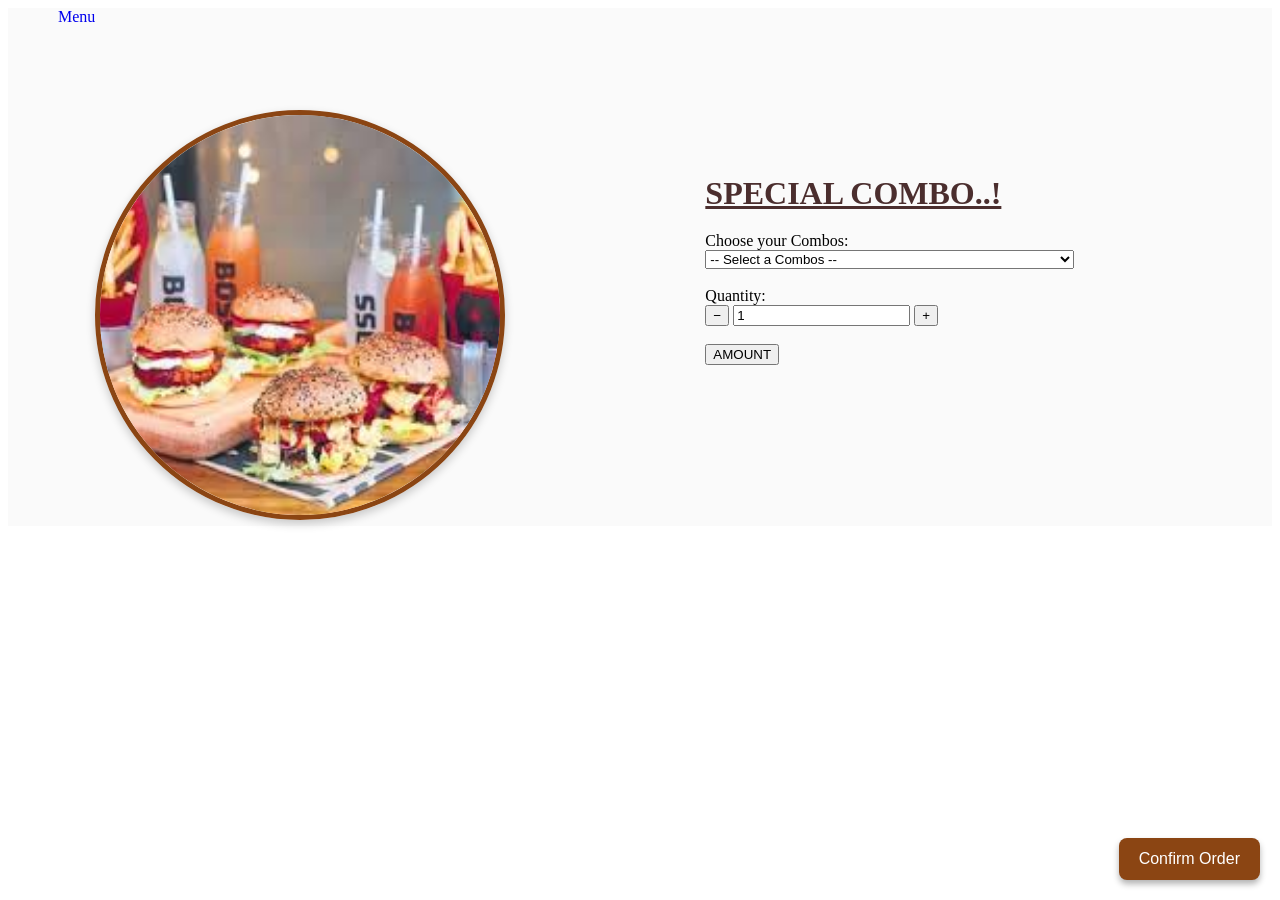
<file: order6.html>
<!DOCTYPE html>
<html lang="en">
<head>
    <meta charset="UTF-8">
    <meta name="viewport" content="width=device-width, initial-scale=1.0">
    <title>About Us - Coffee House</title>
    <style>
        .button{
            text-decoration: none;
            padding-bottom: 500px;
        }
        .about { 
            display: flex;
            align-items: center;         
            padding-left: 50px;
            background-color: #fafafa;  
        }

        .about-content {
            display: flex;
            align-items: center;
        }

        .image .img {
            width: 400px;
            height: 400px;
            margin-top: 100px;
            border-radius: 50%;
            object-fit: cover;
            border: 5px solid #8b4513;  
            box-shadow: 0 4px 10px rgba(0, 0, 0, 0.2);
        }

        .about-details {
            max-width: 600px;
            padding-left: 200px;
        }

        .about-details h2 {
            text-align: center;
            text-decoration: underline;
            margin-bottom: 20px;
            font-size: 32px;
            color: #4b2e2e;
            padding-right: 100px;
        }

        .about-details p {
            font-size: 18px;
            line-height: 1.6;
            padding-right: 100px;
            color: #333;
        }
        .confirm-btn {
            position: fixed;
            bottom: 20px;
            right: 20px;
            padding: 12px 20px;
            background-color: #8b4513;
            color: white;
            border: none;
            border-radius: 8px;
            font-size: 16px;
            cursor: pointer;
            box-shadow: 0 4px 6px rgba(0, 0, 0, 0.3);
            transition: background-color 0.3s ease;
        }

        .confirm-btn:hover {
            background-color: #a0522d;
        }


    </style>
</head>
<body>
    <main>
        <section class="about">
            <a href="menu.html" class="button">Menu</a>
            <div class="about-content">
                <div class="image">
                    <img src="order6.png" alt="about" class="img" />
                </div>
                <div class="about-details">
                    <h2>SPECIAL COMBO..!</h2>
                    <form action="submit_order.php" method="post">
                        <label for="coffee">Choose your Combos:</label><br>
                        <select id="coffee" name="coffee" required>
                            <option>-- Select a Combos --</option>
                            <option>(Veg Burger + Classic Fries + Soft Drink) - ₹220</option>
                            <option>(Cheesse Sandwich + Peri Peri Fries + Cold Coffee)- ₹250</option>
                            <option>(Grilled Veg Wrap + Fresh juice + Fruit Salad) - ₹270</option>
                            <option>(Veg Puff + Cold Coffee + Cookie) - ₹180</option>
                        </select><br><br>
                        
                        <label>Quantity:</label><br>
                        <div class="quantity-container">
                            <button type="button" class="quantity-btn" onclick="decreaseQuantity()">−</button>
                            <input type="text" id="quantity" name="quantity" class="quantity-input" value="1" readonly>
                            <button type="button" class="quantity-btn" onclick="increaseQuantity()">+</button>
                        </div><br>
                    </form>
                    <button type="button" onclick="calculatePrice()">AMOUNT</button>
                    <p id="total-amount" style="font-size: 20px; font-weight: bold; color: #8b4513; margin-top: 10px;"></p>

                    <script>
                        function increaseQuantity() {
                        const qtyInput = document.getElementById('quantity');
                        let qty = parseInt(qtyInput.value);
                        qtyInput.value = qty + 1;
                        }

                        function decreaseQuantity() {
                            const qtyInput = document.getElementById('quantity');
                            let qty = parseInt(qtyInput.value);
                            if (qty > 1) {
                                qtyInput.value = qty - 1;
                            }
                        }

                        function calculatePrice() {
                            const coffeeSelect = document.getElementById('coffee');
                            const quantity = parseInt(document.getElementById('quantity').value);
                            const coffeeText = coffeeSelect.value;
                            let price = 0;

                            if (coffeeText.includes('₹180')) {
                                price = 180;
                            } else if (coffeeText.includes('₹220')) {
                                price = 220;
                            } else if (coffeeText.includes('₹250')) {
                                price = 250;
                            } else if (coffeeText.includes('₹270')) {
                                price = 270;
                            } else {
                                document.getElementById('total-amount').innerText = "Please select a coffee.";
                                return;
                            }

                            const total = price * quantity;
                            document.getElementById('total-amount').innerText = `Total Amount for ${quantity} ${coffeeText.split(' -')[0]}(s): ₹${total}`;
                        }
                    </script>


                </div>
            </div>
        </section>
    </main>
<button class="confirm-btn">Confirm Order</button>
</body>
</html>
</file>
<file: styles.css>
@import url('https://fonts.googleapis.com/css2?family=Miniver&family=Poppins:ital,wght@0,400;0,500;0,600;0,700;1,400&display=swap');
*{
    margin: 0;
    padding: 0;
    box-sizing: border-box;
    font-size: "Poppins",sans-serif;
}

ul{
    list-style: none;
}

a{
    text-decoration: none;
}

button{
    cursor: pointer;
    border: none;
    background:none;
}

img{
    width: 100;
}

header{
    position: fixed;
    width: 100%;
    z-index:5;
    background-color: brown;
}

header .navbar{
    display: flex;
    padding: 20px;
    align-items: center;
    justify-content: space-between;
}

.navbar .nav-menu .nav-link{
    color: white;
    padding: 10px 18px;
    font-size: 15px;
    border-radius: 10pc;
    margin-right: 30px;
    transition: 0.3s ease;
}

.navbar .nav-menu .nav-link:hover{
    background: orange;
    color: brown;
}
.navbar .nav-menu{
    display: flex;
    gap: 10px;
}

.navbar .nav-logo .logo-text{
    color:white;
    font-size: 30px;
    font-weight: 30px;
}



.section{
    min-height: 100vh;
    background: brown;
    padding-left: 50px;
}

.image img {
    width: 100%;
    height: 100%;
    object-fit: cover; 
    display: block;
    margin-right: 300px;
}

.section .content{
    display: flex;
    align-items: center;
    min-height: 100vh;
    color: white;
    justify-content: space-between;
}

.section .details .title{
    font-size: 3rem;
    color: orange;
    font-family:"Miniver", sans-serif;
}

.section .details .subtitle{
    margin-top: 8px;
    max-width: 70%;
    font-size: 2rem;
    font-weight: 600 ;
}

.section .details .description{
    font-size: 1rem;
    max-width: 70%;
    margin: 24px 0 40px;
}

.section .details .buttons{
    display: flex;
    gap: 23px;
}
.section .details .button{
    padding: 10px 26px;
    border: 2px solid transparent;
    color: brown;
    border-radius: 50px;
    background: orange;
    font-weight: 500;
    transition: 0.3s ease;
}

.section .details .button:hover,.section .details .contact{
    color: white;
    border-color: white;
    background: transparent;
}

.section .details .contact:hover{
    color: brown;
    border-color: orange;
    background: orange;
}

.section  .image{
    max-width: 500px;
    margin-right: 30px;
}
</file>
<file: styles1.css>
.about {
  display: flex;
  align-items: center;     
  padding-top: 50px;     
  padding-left: 50px;
  background-color: #fafafa;  
}

.about-content {
  display: flex;
  align-items: center;
}

.image .img {
  width: 400px;
  height: 400px;
  margin-top: 100px;
  border-radius: 50%;
  object-fit: cover;
  border: 5px solid #8b4513;  
  box-shadow: 0 4px 10px rgba(0, 0, 0, 0.2);
}

.about-details {
  max-width: 600px;
}

.about-details h2 {
  text-align: center;
  text-decoration: underline;
  margin-bottom: 20px;
  font-size: 32px;
  color: #4b2e2e;
  padding-right: 100px;
}

.about-details p {
  font-size: 18px;
  line-height: 1.6;
  padding-right: 100px;
  color: #333;
}

.social-icons {
  text-align: center;
  margin-top: 20px;
  padding-right: 120px;
}

.icon {
  font-size: 24px;
  color: #3b5998;
  margin: 0 10px;
  transition: color 0.3s ease;
}

.icon:hover {
  color: orange;
}
</file>
<file: styles2.css>
.contact-details{
    text-align: center;
    padding-top: 100px;
    text-decoration: underline;
}

.contact-info{
    padding-top: 100px;
    padding-left: 100px;
}
.info-list {
  list-style: none;
  padding: 0;
  margin: 0;
}

.info-list .list {
  display: flex;
  align-items: center;
  margin-bottom: 15px;
}

.info-list .list i {
  font-size: 25px;
  color: #8b4513;
  margin-right: 12px;
  min-width: 24px; 
}


.info-list .list p {
  margin: 0;
  font-size: 16px;
  color: #333;
}


.form {
 position: fixed;
  top: 100px;       
  right: 20px;       
  width: 300px;
  display: flex;
  flex-direction: column;
  gap: 15px;
  padding: 20px;
  margin-top: 100px;
  margin-right: 300px;
  background-color: #f5f5f5;
  border-radius: 10px;
  box-shadow: 0 4px 10px rgba(0, 0, 0, 0.1);
  z-index: 999; 
}

.form input,
.form textarea {
  width: 100%;
  padding: 10px;
  font-size: 16px;
  border: 1px solid #ccc;
  border-radius: 5px;
  box-sizing: border-box;
}

.form textarea {
  resize: vertical;
  min-height: 100px;
}

.form button.submit {
  background-color: #8b4513;
  color: white;
  font-size: 16px;
  padding: 10px;
  border: none;
  border-radius: 5px;
  cursor: pointer;
  transition: background-color 0.3s ease;
}

.form button.submit:hover {
  background-color: #5e2c0d;
}
</file>
<file: styles3.css>
.gallery {
    width: 100vw;
    height: 100vh;
    display: flex;
    flex-direction: column;
    align-items: center;
    justify-content: center;
}

.gal-title {
    text-align: center;
    font-size: 30px;
    text-decoration: underline;
    padding-top: 100px;
}

.gal-image,
.gal-img {
    display: grid;
    grid-template-columns: repeat(3, 1fr);
    grid-auto-rows: 1fr;
    width: 90vw;
    height: 40vh;
    gap: 5px;
    padding-top: 40px;
    justify-items: center;
    align-items: center;
}

.gal-image img,
.gal-img img {
    width: 70%;
    height: 70%;
    object-fit: cover;
    display: block;
    border-radius: 10px;
    transition: transform 0.3s ease-in-out;
}

.gal-image img:hover,
.gal-img img:hover {
    transform: scale(1.1);
    cursor: pointer;
}
</file>
<file: styles4.css>
.section-title{
    padding-top: 100px;
    text-align: center;
    text-decoration: underline;
}

.section-content{
    padding-top: 10px;
}
.menu-section{
    color: rgb(14, 13, 13);
    background:  #f7f7f8;
}
.menu-section .menu-list{
    display: flex;
    flex-wrap: wrap;
    gap: 110px;
    align-items: center;
    justify-content: space-between;
}

.menu-section .menu-list .menu-item{
    display: flex;
    align-items: center;
    text-align: center;
    flex-direction: column;
    justify-content: space-between;
    width: calc(100% / 3 - 110px);
}

.menu-section .menu-list .menu-item .menu-image{
    width: 300px;
    height: 200px;

}


@media screen and(max-width: 1024px) {
    .menu-section .menu-list{
        gap: 60px;
    }
    
    .menu-section .menu-list .menu-item{
        width: calc(100% /3 - 60px);
    }
}

.bt{
    padding: 10px 26px;
    border: 2px solid transparent;
    color: brown;
    border-radius: 50px;
    background: orange;
    font-weight: 500;
    transition: 0.3s ease;
}

.bt:hover{
    color: black;
    border-color: yellow;
    background: yellow;
}
</file>
